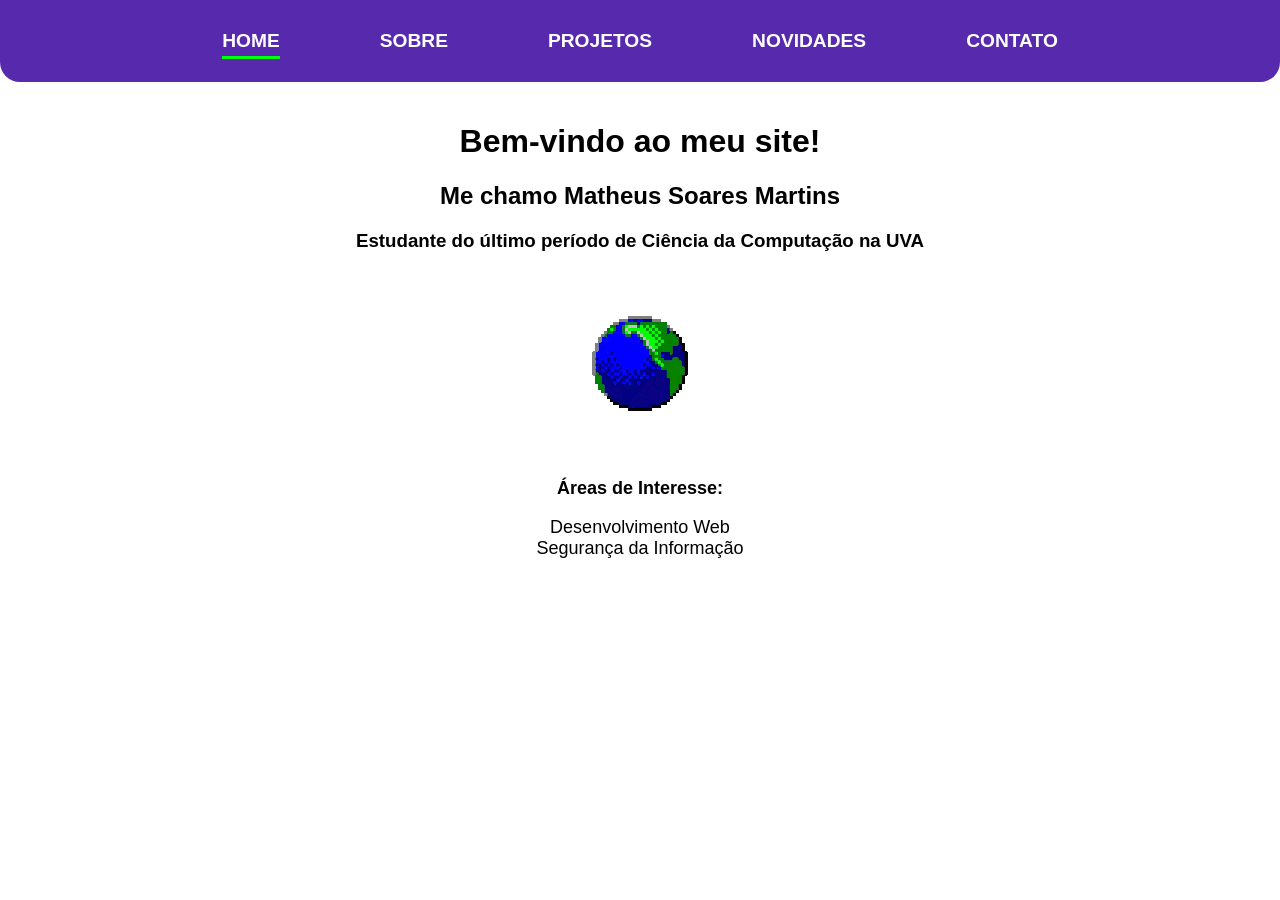
<file: index.html>
<!DOCTYPE html>
<head>
    <meta name="viewport" content="width=device-width, initial-scale=1.0"> <!-- Essa linha ajusta a largura do site de acordo com a largura da tela -->
    <title>Home</title>
    <link rel="stylesheet" href="CSS/menu.css"> <!-- estilo do menu superior -->
    <link rel="stylesheet" href="CSS/index.css"> <!-- estilo da página principal -->
</head>

<body>
    <header>
        <nav>
            <ul>
                <li><a href="index.html" class="active">Home</a></li> <!-- classe active para deixar uma linha embaixo da opção do menu selecioonada-->
                <li><a href="HTML/sobre.html">Sobre</a></li>
                <li><a href="HTML/projetos.html">Projetos</a></li>
                <li><a href="HTML/novidades.html">Novidades</a></li>
                <li><a href="HTML/contato.html">Contato</a></li>
            </ul>
        </nav>
    </header>

    <main>
        <h1>Bem-vindo ao meu site!</h1>
        <h2>Me chamo Matheus Soares Martins</h2>
        <h3>Estudante do último período de Ciência da Computação na UVA</h3>
        <img src="GIF/internet-planet-earth.gif" alt="Eu">
        <p> Áreas de Interesse: </p>
        <ul>
          <li>Desenvolvimento Web</a></li>
          <li>Segurança da Informação</li>
        </ul>
    </main>

</body>
</html>
</file>
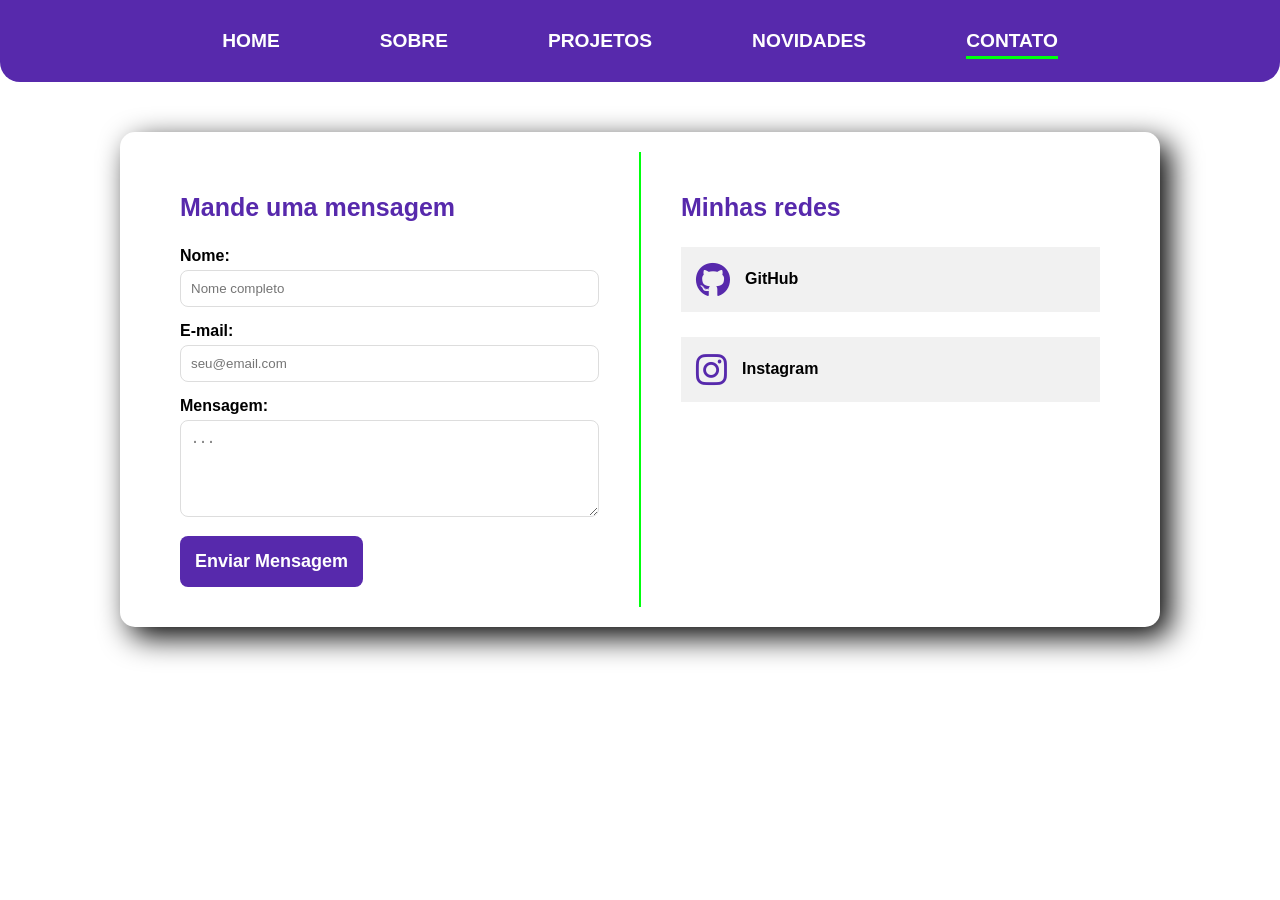
<file: HTML/contato.html>
<!DOCTYPE html>
<head>
    <meta name="viewport" content="width=device-width, initial-scale=1.0">
    <title>Contato</title>
    <link rel="stylesheet" href="https://cdnjs.cloudflare.com/ajax/libs/font-awesome/6.0.0/css/all.min.css"> <!-- Importamos do font awesome para usar os ícones do github e do instagram -->
    <link rel="stylesheet" href="../CSS/menu.css">
    <link rel="stylesheet" href="../CSS/contato.css">
</head>

<body>

    <header>
        <nav>
            <ul>
                <li><a href="../index.html">Home</a></li>
                <li><a href="sobre.html">Sobre</a></li>
                <li><a href="projetos.html">Projetos</a></li>
                <li><a href="novidades.html">Novidades</a></li>
                <li><a href="contato.html" class="active">Contato</a></li>
            </ul>
        </nav>
    </header>

    <main class="contato-container">
        <section class="coluna-esquerda">
            <h1>Mande uma mensagem</h1> <!-- Título da metade do formulário -->
            <form action="https://formspree.io/f/mjgpwrbp" method="POST"> <!-- Usando o formspree para criar um formulário de envio simples por email -->
                <div class="campo">
                    <label for="nome">Nome:</label>
                    <input type="text" id="nome" name="nome" placeholder="Nome completo" required>
                </div>
                <div class="campo">
                    <label for="email">E-mail:</label>
                    <input type="email" id="email" name="email" placeholder="seu@email.com" required>
                </div>
                <div class="campo">
                    <label for="mensagem">Mensagem:</label>
                    <textarea id="mensagem" name="mensagem" rows="5" placeholder="..." required></textarea>
                </div>
                <button type="submit">Enviar Mensagem</button> 
            </form>
        </section>

        <div class="divisor"></div> <!-- Para a linha que separa as redes sociais do formulário -->

        <section class="coluna-direita">
            <h1>Minhas redes</h1>
            <ul class="redes-sociais">
                <li>
                    <i class="fab fa-github icone-rede"></i> <!-- Importa o símbolo do github -->
                    <div class="info-rede">
                        <a href="https://github.com/endertheus" target="_blank"> <strong>GitHub</strong> </a> <!-- utilizando a tag strong para deixar o texto mais destacado -->
                    </div>
                </li>
                <li>
                    <i class="fab fa-instagram icone-rede"></i> <!-- Importa o símbolo do instagram -->
                    <div class="info-rede">
                        <a href="https://instagram.com/endertheus_" target="_blank"> <strong>Instagram</strong> </a>
                    </div>
                </li>
            </ul>
        </section>
    </main>

</body>
</html>
</file>
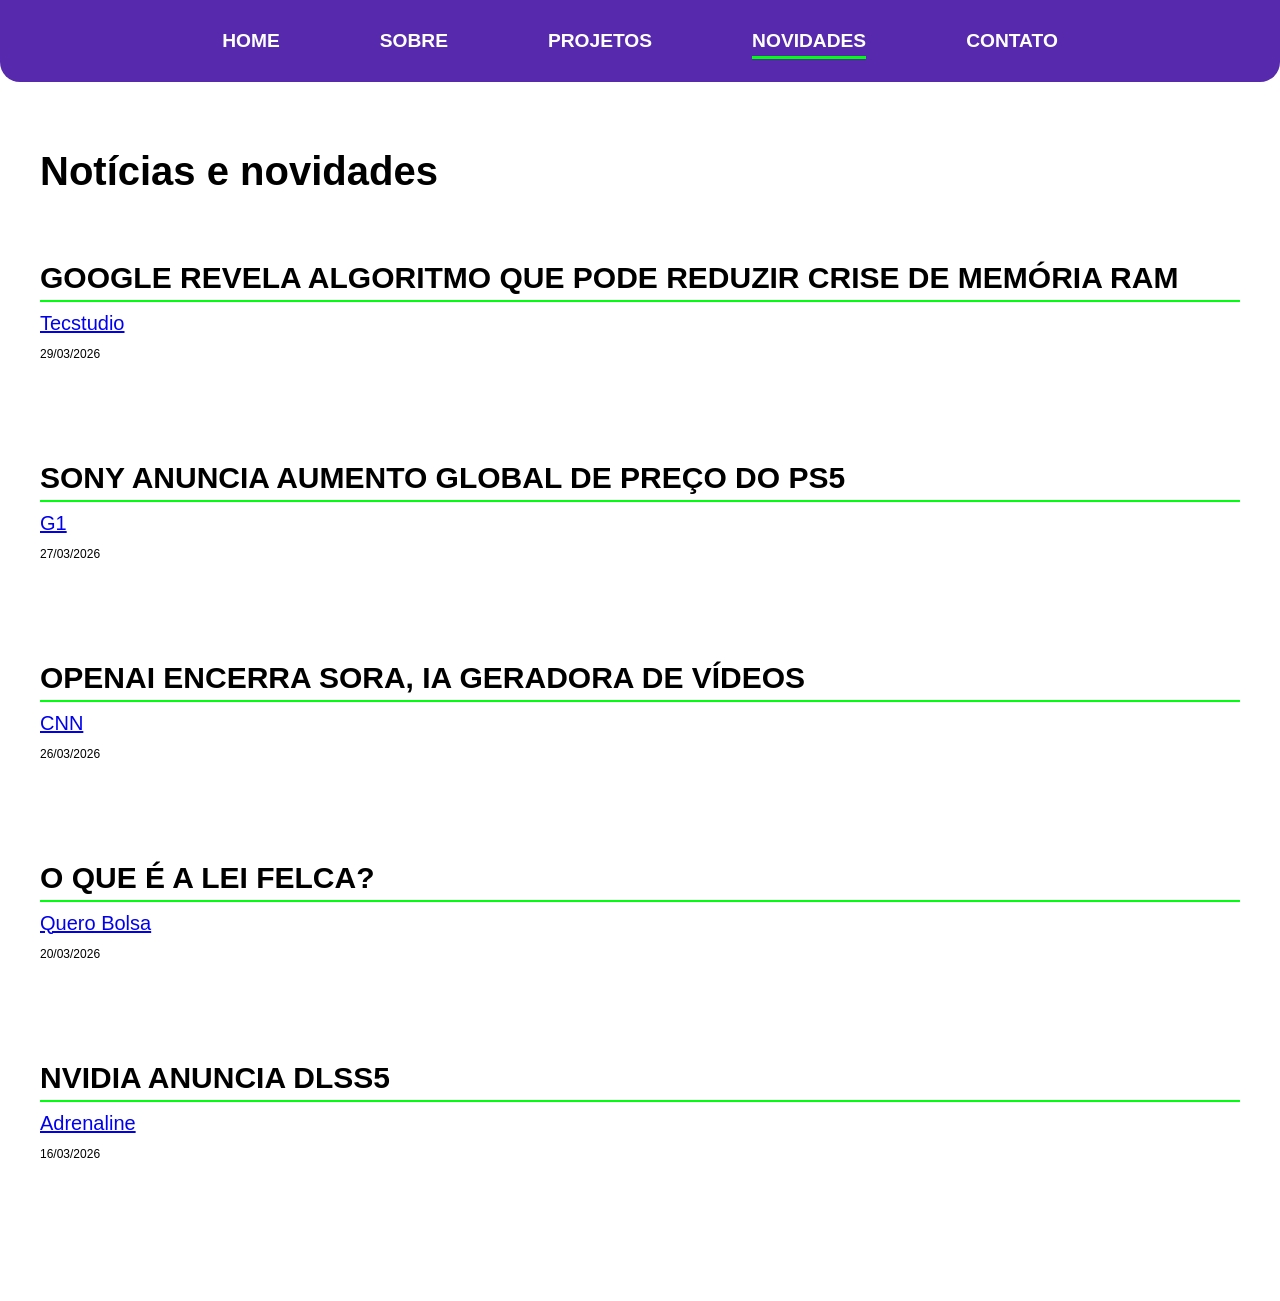
<file: HTML/novidades.html>
<!DOCTYPE html>
<head>
    <meta name="viewport" content="width=device-width, initial-scale=1.0">
    <title>Novidades</title>
    <link rel="stylesheet" href="../CSS/menu.css">
    <link rel="stylesheet" href="../CSS/novidades.css"> 
</head>

<body>
    <header>
        <nav>
            <ul>
                <li><a href="../index.html">Home</a></li>
                <li><a href="sobre.html">Sobre</a></li>
                <li><a href="projetos.html">Projetos</a></li>
                <li><a href="novidades.html" class="active">Novidades</a></li>
                <li><a href="contato.html">Contato</a></li>
            </ul>
        </nav>
    </header>

    <main>
        <div class="texto-container"> <!-- div para ficar melhor de trabalhar com as informações-->
            <h1> Notícias e novidades </h1>

            <section> <!-- Dividindo as seções -->
                <h3>Google revela algoritmo que pode reduzir crise de memória RAM</h3>
                <div>
                    <a href="https://www.tecstudio.com.br/google/google-revela-algoritmo-que-pode-reduzir-crise-global-de-memoria-ram-em-ia" target="_blank">Tecstudio</a>
                    <p>29/03/2026</p>
                </div>
            </section>

            <section>
                <h3>Sony anuncia aumento global de preço do PS5</h3>
                <div>
                    <a href="https://g1.globo.com/economia/noticia/2026/03/27/sony-aumenta-preco-de-seus-consoles-playstation-no-mundo.ghtml" target="_blank">G1</a>
                    <p>27/03/2026</p>
                </div>
            </section>

            <section>
                <h3>OpenAI encerra Sora, IA geradora de vídeos</h3>
                <div>
                    <a href="https://www.cnnbrasil.com.br/tecnologia/openai-encerra-sora-ambicioso-projeto-de-geracao-de-videos-por-ia/#google_vignette" target="_blank">CNN</a>
                    <p>26/03/2026</p>
                </div>
            </section>

            <section>
                <h3>O que é a lei felca?</h3>
                <div>
                    <a href="https://querobolsa.com.br/revista/o-que-e-a-lei-felca" target="_blank">Quero Bolsa</a>
                    <p>20/03/2026</p>
                </div>
            </section>

            <section>
                <h3>NVIDIA anuncia DLSS5</h3>
                <div>
                    <a href="https://www.adrenaline.com.br/nvidia/nvidia-anuncia-dlss-5-com-luzes-e-materiais-mais-realistas/" target="_blank">Adrenaline</a>
                    <p>16/03/2026</p>
                </div>
            </section>
        </div>
    </main>

</body>
</html>
</file>
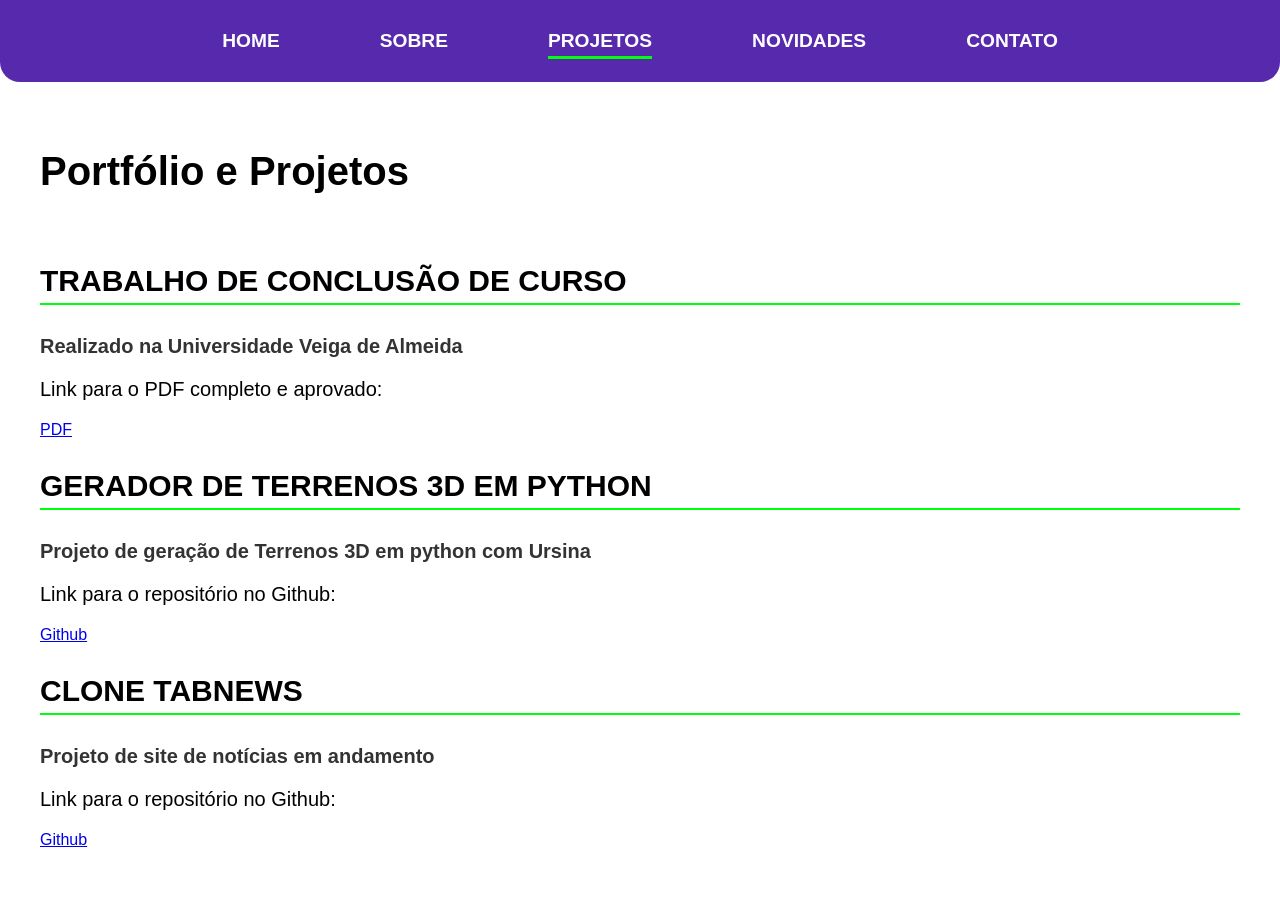
<file: HTML/projetos.html>
<!DOCTYPE html>
<head>
    <meta name="viewport" content="width=device-width, initial-scale=1.0">
    <title>Projetos</title>
    <link rel="stylesheet" href="../CSS/menu.css">
    <link rel="stylesheet" href="../CSS/projetos.css"> 
</head>

<body>
    <header>
        <nav>
            <ul>
                <li><a href="../index.html">Home</a></li>
                <li><a href="sobre.html">Sobre</a></li>
                <li><a href="projetos.html" class="active">Projetos</a></li>
                <li><a href="novidades.html">Novidades</a></li>
                <li><a href="contato.html">Contato</a></li>
            </ul>
        </nav>
    </header>

    <main>
        <div class="texto-container"> <!-- Criei uma div para ficar melhor de trabalhar com as informações-->
            <h1> Portfólio e Projetos</h1>

            <section> <!-- Dividindo as seções -->
                <h3>Trabalho de Conclusão de Curso</h3>
                <div>
                    <h4>Realizado na Universidade Veiga de Almeida</h4>
                    <p> Link para o PDF completo e aprovado: </p>
                    <a href="../PDF/Matheus e Thiago.pdf" target="_blank">PDF</a> <!-- target _blank abre o pdf em uma aba nova -->
                </div>
            </section>

            <section>
                <h3>Gerador de terrenos 3D em Python</h3>
                <div>
                    <h4>Projeto de geração de Terrenos 3D em python com Ursina</h4>
                    <p> Link para o repositório no Github: </p>
                    <a href="https://github.com/Endertheus/Simulador-de-geracao-de-mundos-python" target="_blank"> Github </a>

                </div>
            </section>

             <section>
                <h3>Clone Tabnews</h3>
                <div>
                    <h4>Projeto de site de notícias em andamento</h4>
                    <p>Link para o repositório no Github: </p>
                    <a href="https://github.com/Endertheus/clone-tabnews" target="_blank"> Github </a>
                </div>
            </section>
        </div>
    </main>

</body>
</html>
</file>
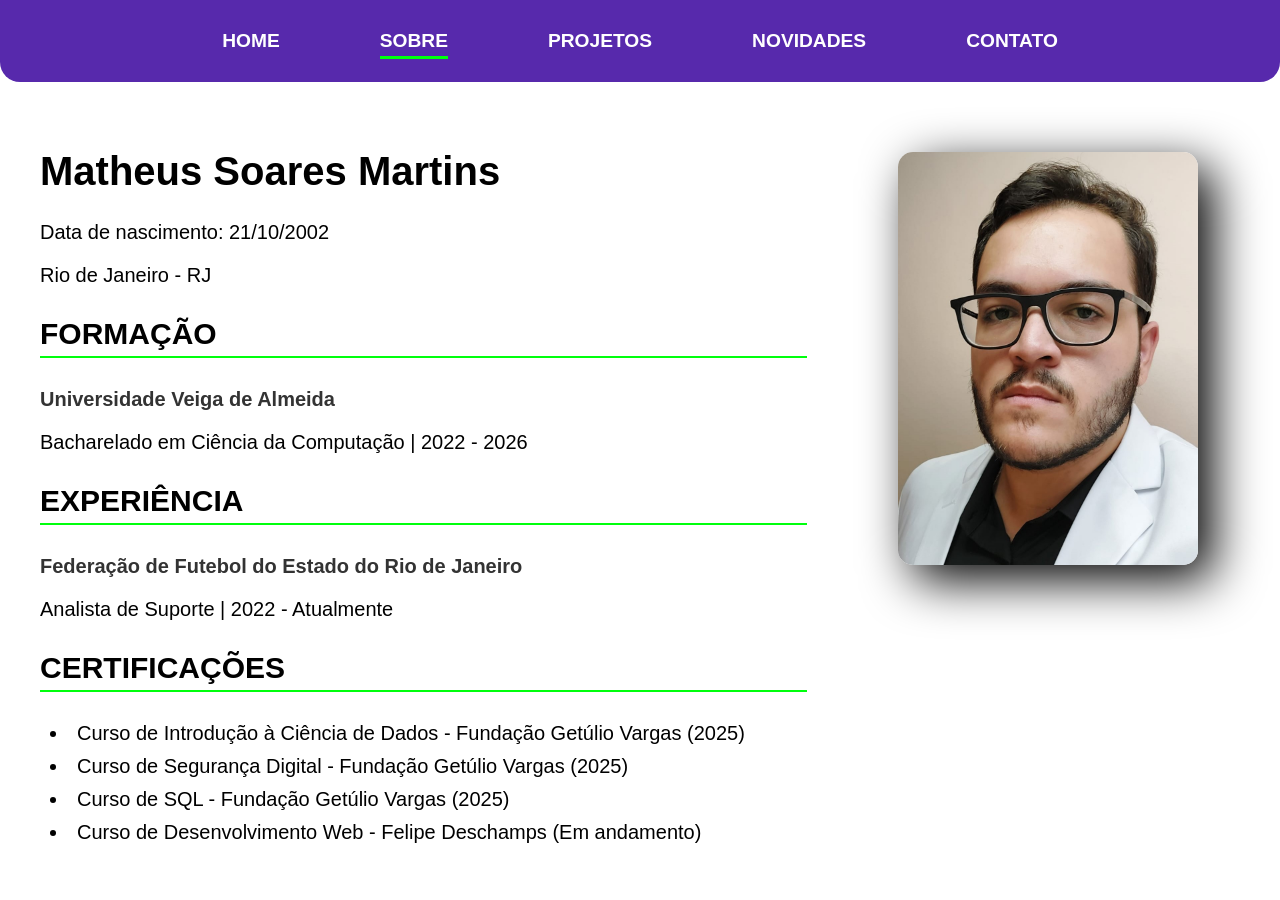
<file: HTML/sobre.html>
<!DOCTYPE html>
<head>
    <meta name="viewport" content="width=device-width, initial-scale=1.0">
    <title>Sobre</title>
    <link rel="stylesheet" href="../CSS/menu.css">
    <link rel="stylesheet" href="../CSS/curriculo.css"> 
</head>

<body>
    <header>
        <nav>
            <ul>
                <li><a href="../index.html">Home</a></li>
                <li><a href="sobre.html" class="active">Sobre</a></li>
                <li><a href="projetos.html">Projetos</a></li>
                <li><a href="novidades.html">Novidades</a></li>
                <li><a href="contato.html">Contato</a></li>
            </ul>
        </nav>
    </header>

    <main>
        <div class="texto-container"> <!-- Criei uma div para ficar melhor de trabalhar com as informações-->
            <h1>Matheus Soares Martins</h1>
            <p>Data de nascimento: 21/10/2002</p>
            <p>Rio de Janeiro - RJ</p>

            <section> <!-- Dividindo as seções -->
                <h3>Formação</h3>
                <div>
                    <h4>Universidade Veiga de Almeida</h4>
                    <p>Bacharelado em Ciência da Computação | 2022 - 2026</p>
                </div>
            </section>

            <section>
                <h3>Experiência</h3>
                <div>
                    <h4>Federação de Futebol do Estado do Rio de Janeiro</h4>
                    <p>Analista de Suporte | 2022 - Atualmente</p>
                </div>
            </section>

            <section>
                <h3>Certificações</h3>
                <ul class="lista-certificados">
                    <li>Curso de Introdução à Ciência de Dados - Fundação Getúlio Vargas (2025)</li>
                    <li>Curso de Segurança Digital - Fundação Getúlio Vargas (2025)</li>
                    <li>Curso de SQL - Fundação Getúlio Vargas (2025)</li>
                    <li>Curso de Desenvolvimento Web - Felipe Deschamps (Em andamento)</li>
                </ul>
            </section>
        </div>

        <div class="foto-container">
            <img src="../IMAGEM/eu2.jpeg">
        </div>
    </main>

</body>
</html>
</file>
<file: CSS/menu.css>
body {
    font-family: Arial; /* Fonte do site */
    margin: 0;
    padding: 0; 
}

nav {
    background-color: #5729ac; /* Cor do menu de navegação */
    padding: 20px; /* Espaço entre as palavras e a borda */
    /*box-shadow: 1px 1px 10px; /* Deixa uma sombra no menu de cima */
    border-radius: 0 0 20px 20px; /* Arredonda as bordas inferiores esquerda e direita */
}

nav ul {
    list-style: none; /* Tira as bolinhas que ficam do lado dos itens da lista */
    margin: 0;
    padding: 0;
    display: flex; /* Deixa os itens da lista na horizontal */
    justify-content: center; /* Centraliza os itens */
}

nav li {
    margin: 10px 50px; /* Margens superior/inferior e esquerda/direita do menu */
}

nav a {
    color: white; /* Cor da fonte do menu */
    text-decoration: none; /* Tira a linha embaixo dos itens do menu */
    font-weight: bold; /* Deixa em negrito */
    text-transform: uppercase; /* Deixa os itens em letra maiúscula */
    font-size: 1.2rem; /* Tamanho da fonte */
}

nav a:hover {
    color: #00ff0d; /* Cor de destaque ao passar o mouse */
}

nav a.active { /* Essa clase serve para deixar uma linha embaixo da opção do menu selecionada */
    border-bottom: 3px solid #00ff0d; /* Cor da borda debaixo */
    padding-bottom: 5px; /* Espaço entre o texto e a linha debaixo*/
}

@media (max-width: 768px) {
    nav {
        padding: 10px;
    }

    nav ul {
        flex-direction: column; /* Empilha os itens um embaixo do outro */
        align-items: center;    /* Centraliza os nomes */
    }

    nav li {
        margin: 10px 0; /* Remove a margem lateral de 50px que quebrava o layout */
    }

    nav a {
        font-size: 1rem; /* Diminui um pouco a letra para caber melhor */
    }
}
</file>
<file: CSS/index.css>
main {
    padding: 20px; /* Espaço entre o conteúdo e a borda */
    text-align: center; /* Alinhando o texto no centro da tla */
}

main img {
    max-width: 400px; /*tamanho máximo da imagem*/
}

p {
    font-weight: bold; /* Negrito */
    font-size: 18px; /* Tamanho da fonte */
}

main ul {
    list-style: none; /* Tira as bolinhas que ficam do lado dos itens da lista */
    font-size: 18px; /* Tamanho da fonte */
    padding: 0; /* para deixar centralizado */
}
</file>
<file: CSS/contato.css>
/* Estilo do container */ 
.contato-container {
    display: flex;  /* Flex para organizar melhor os elementos do container */
    max-width: 1000px; /* Largura máxima */
    margin: 50px auto; /* Margem para deixar o container mais centralizado */
    padding: 20px; /* Espaço entre a borda e os elemtnos internos */
    background-color: #ffffff; /* Cor de fundo */
    border-radius: 15px; /* Arredondando o container */
    box-shadow: 10px 10px 30px; /* Sombra no fundo */
    align-items: stretch; /* Para que os itens tenham altura e largura iguais */
}

/* Estilo das duas metades do container */
.coluna-esquerda, .coluna-direita {
    flex: 1; /* Flex 1 para cada uma ocupar o metade do espaço disponível */
    padding: 20px 40px;
}

/* Estilo da linha do meio que divide as duas metades do container */
.divisor {
    width: 2px; /* Largura */
    background-color: #00ff0d;
}

/* Títulos das duas partes "Mande uma mensagem" e "Minhas redes" */
h1 {
    color: #5729ac; /* Cor da fonte */
    margin-bottom: 25px; /* Margem debaixo*/
    font-size: 25px; /* Tamanho da fonte */
}

/* Estilo do Formulário */
.campo { /* Container */
    margin-bottom: 15px; /* Margem dos campos */
    text-align: left; /* Alinhando o texto à esqurda */
}

.campo label { /* Texto */
    display: block; /* Ocupa a largura total do container */
    font-weight: bold; /* Negrito */
    margin-bottom: 5px; /* Margem debaixo */
    color: #000000; /* Cor da fonte dos títulos */
}

.campo input, .campo textarea { /* input são as caixas de input de linha única "Nome" e "E-mail" enquanto textarea é da caixa "Mensagem" */
    width: 100%; /* Ocupa toda a largura disponível */
    padding: 10px; /* Espaço entre texto e a borda */
    border: 1px solid #ddd; /* Borda das caixas de input */
    border-radius: 8px; /* Arredondando as bordas */
    box-sizing: border-box; /* Garante que o padding não quebre a largura */
}

/* Botão */
button {
    background-color: #5729ac; /* Cor do botão */
    color: white; /* Cor do texto do botão */
    border: none; /* Para retirar a borda do botão */
    padding: 15px; /* Espaço entre o texto e a borda, seve para o botão ficar maior */
    border-radius: 8px; /* Arredondar o botão */
    font-weight: bold; /* Deixar a fonte em negrito */
    cursor: pointer; /* Para o cursor mudar para um ponteiro ao passaro mouse por cima */
    font-size: 18px; /* Tamanho da fonte */
}

/* Ao passar o mouse por cima do botão */
button:hover {
    background-color: #00ff0d; /* Cor de fundo */
    color:#5729ac /* Cor do texto */
}

/* Estilo da lista de redes sociais*/
.redes-sociais {
    padding: 0; /* Para deixar os itens mais à esquerda */
}

.redes-sociais li {
    display: flex; /* Coloca ícone e texto lado a lado */
    align-items: center; /* Centraliza o texto  */
    margin-bottom: 25px; /* Espaço entre um item e outro */
    background-color: #f1f1f1; /* Cor de fundo dos itens */
    padding: 15px; /* Espaço entre o texto de cada item e sua borda */
}

/* Estilo dos ícones das redes */
.icone-rede {
    font-size: 35px; /* Tamanho do ícone */
    color: #5729ac; /* Cor do ícone */
    margin-right: 15px; /* Espaço entre ícone e texto */
}

/* Estilo dos links das redes */
.info-rede a {
    text-decoration: none; /* Tirar a linha debaixo */
    color: #000000; /* Cor da fonte */
}

/* Ao passar o mouse por cima do link das redes */
.info-rede a:hover {
    color:#00ff0d /* Cor da fonte */
}

@media (max-width: 768px) { /* Ajuste para mobile */

    /* Container de contato */
    .contato-container {
        flex-direction: column; /* Agora a direção é vertical, ao invés de horizontal, com formulário em cima e redes embaixo */
        margin: 15px;
        padding: 10px;
    }

    /* Ajuste das colunas */
    .coluna-esquerda, .coluna-direita {
        padding: 15px;
        width: 100%;
        box-sizing: border-box; /* Para ajustar o tamanho da caixa */
    }

    /* Ajuste do divisor, que agora fica na horizontal */
    .divisor {
        width: 100%;
        height: 2px;
        margin: 10px 0;
    }

    /* Ajuste de fonte e dos botões */
    h1 {
        font-size: 20px;
        text-align: center;
    }

    button {
        width: 100%;
        font-size: 16px;
    }

    .icone-rede {
        font-size: 28px;
    }
}
</file>
<file: CSS/novidades.css>
main {
    padding: 40px; /* Espaço entre o conteúdo e a borda */
    display: flex; /* Para mexer na posição da imagem e do texto */
    align-items: flex-start; /* Alinha os itens mas sem distorcer a imagem */
    gap: 50px; /* Espaço entre os conteúdos da flexbox (texto e imagem) */
}

.texto-container {
    flex: 3; /* o 2 indica que de 3 partes da tela, o texto deve ocupar 2, ou seja, mais do que a imagem */
    text-align: left; /* Alinha o texto na esquerda */
}

p {
    font-size: 12px; /* Tamanho da fonte dos itens dentro das seções */
    margin-bottom: 100px;
}

h1 {
    font-size: 40px; /* Tamanho da fonte do nome principal */
    padding-bottom: 40px;
}

/* Estilo do título das seções */
h3 {

    border-bottom: 2px solid #00ff0d; /* Linha embaixo do título */
    padding-bottom: 5px; /* Espaço entre o texto e a borda debaixo */
    margin-top: 10px; /* Tamanho da margem do topo */
    margin-bottom: 10px; /* Tamanho da margem do topo */
    text-transform: uppercase; /* Deixa o texto todo em maiúscilo */
    font-size: 30px; /* Tamanho da fonte */
}

/* Tamanho dos links */
a {
    font-size: 20px;
}

.lista-certificados {
    list-style-type: disc; /* Estilo da bolinha do lado de cada item */
    list-style-position: inside; /* Deixa as bolinhas juntas do texto */
    padding-left: 10px; /* Espaço entre o conteúdo e a borda */
}

.lista-certificados li {
    margin-bottom: 10px; /* Margem debaixo */
    font-size: 20px; /* Tamanho da fonte */
}

@media (max-width: 768px) {

    h1 {
        font-size: 40px;
        text-align: center;
    }

    h3 {
        font-size: 18px;
    }
    
    a {
        font-size: 18px;
    }

    p {
        margin-bottom: 30px;
    }
}
</file>
<file: CSS/projetos.css>
main {
    padding: 40px; /* Espaço entre o conteúdo e a borda */
    display: flex; /* Para mexer na posição da imagem e do texto */
    align-items: flex-start; /* Alinha os itens mas sem distorcer a imagem */
    gap: 50px; /* Espaço entre os conteúdos da flexbox (texto e imagem) */
}

.texto-container {
    flex: 3; /* o 2 indica que de 3 partes da tela, o texto deve ocupar 2, ou seja, mais do que a imagem */
    text-align: left; /* Alinha o texto na esquerda */
}

p {
    font-size: 20px; /* Tamanho da fonte dos itens dentro das seções */
}

h1 {
    font-size: 40px; /* Tamanho da fonte do nome principal */
    padding-bottom: 40px;
}

/* Estilo do título das seções */
h3 {

    border-bottom: 2px solid #00ff0d; /* Linha embaixo do título */
    padding-bottom: 5px; /* Espaço entre o texto e a borda debaixo */
    margin-top: 30px; /* Tamanho da margem do topo */
    text-transform: uppercase; /* Deixa o texto todo em maiúscilo */
    font-size: 30px; /* Tamanho da fonte */
}

/* Estilo do conteúdo das seções */
h4 {
    margin-bottom: 5px;
    color: #333;
    font-size: 20px;
}

.lista-certificados {
    list-style-type: disc; /* Estilo da bolinha do lado de cada item */
    list-style-position: inside; /* Deixa as bolinhas juntas do texto */
    padding-left: 10px; /* Espaço entre o conteúdo e a borda */
}

.lista-certificados li {
    margin-bottom: 10px; /* Margem debaixo */
    font-size: 20px; /* Tamanho da fonte */
}

@media (max-width: 768px) {

    h1 {
        font-size: 40px;
        text-align: center;
    }

    h3 {
        font-size: 18px;
    }
    
    a {
        font-size: 18px;
    }

    p {
        margin-bottom: 30px;
    }
}
</file>
<file: CSS/curriculo.css>
main {
    padding: 40px; /* Espaço entre o conteúdo e a borda */
    display: flex; /* Para mexer na posição da imagem e do texto */
    align-items: flex-start; /* Alinha os itens mas sem distorcer a imagem */
    gap: 50px; /* Espaço entre os conteúdos da flexbox (texto e imagem) */
}

.texto-container {
    flex: 2; /* o 2 indica que de 3 partes da tela, o texto deve ocupar 2, ou seja, mais do que a imagem */
    text-align: left; /* Alinha o texto na esquerda */
}

.foto-container { /* Altera as propriedades do container da foto, não da foto em si */
    flex: 1; /* De 3 partes da tela, a imagem ocupa 1 */
    display: flex;
    justify-content: center; /* Centraliza a imagem dentro da porção da tela que possui */
    margin-top: 30px; /* Margem no topo */
}

main img { /* Altera as propriedades da foto */
    max-width: 300px; /* Comprimento */
    height: auto; /* Altura */
    border-radius: 15px; /* Arredonda a imagem toda */
    box-shadow: 15px 15px 50px; /* Sombra mais suave e moderna */
}

p {
    font-size: 20px; /* Tamanho da fonte dos itens dentro das seções */
}

h1 {
    font-size: 40px; /* Tamanho da fonte do nome principal */
}

/* Estilo do título das seções */
h3 {

    border-bottom: 2px solid #00ff0d; /* Linha embaixo do título */
    padding-bottom: 5px; /* Espaço entre o texto e a borda debaixo */
    margin-top: 30px; /* Tamanho da margem do topo */
    text-transform: uppercase; /* Deixa o texto todo em maiúscilo */
    font-size: 30px; /* Tamanho da fonte */
}

/* Estilo do conteúdo das seções */
h4 {
    margin-bottom: 5px;
    color: #333;
    font-size: 20px;
}

.lista-certificados {
    list-style-type: disc; /* Estilo da bolinha do lado de cada item */
    list-style-position: inside; /* Deixa as bolinhas juntas do texto */
    padding-left: 10px; /* Espaço entre o conteúdo e a borda */
}

.lista-certificados li {
    margin-bottom: 10px; /* Margem debaixo */
    font-size: 20px; /* Tamanho da fonte */
}

@media (max-width: 768px) {
    
    main {
        flex-direction: column-reverse; /* Coloca a foto em cima e o texto embaixo */
        padding: 20px;                 
        gap: 20px; /* Diminui o espaço entre foto e texto */
        align-items: center;
    }

    .texto-container {
        flex: none; /* Cancela a divisão de 2/3 no mobile */
        width: 100%; /* Faz o texto ocupar a largura toda */
        text-align: center;
    }

    .foto-container {
        flex: none; /* Cancela a divisão de 1/3 */
        margin-top: 10px;
        width: 100%;
    }

    main img {
        max-width: 200px; /* Diminui a foto no celular */
    }

    /* Ajuste das fontes */
    h1 {
        font-size: 28px; 
    }

    h3 {
        font-size: 22px;
        margin-top: 20px;
    }

    h4, p, .lista-certificados li {
        font-size: 16px; /* Texto corrido em tamanho padrão de leitura mobile */
    }

    .lista-certificados {
        text-align: left; /* Deixa a lista alinhada à esquerda mesmo com título centralizado */
    }
}
</file>
